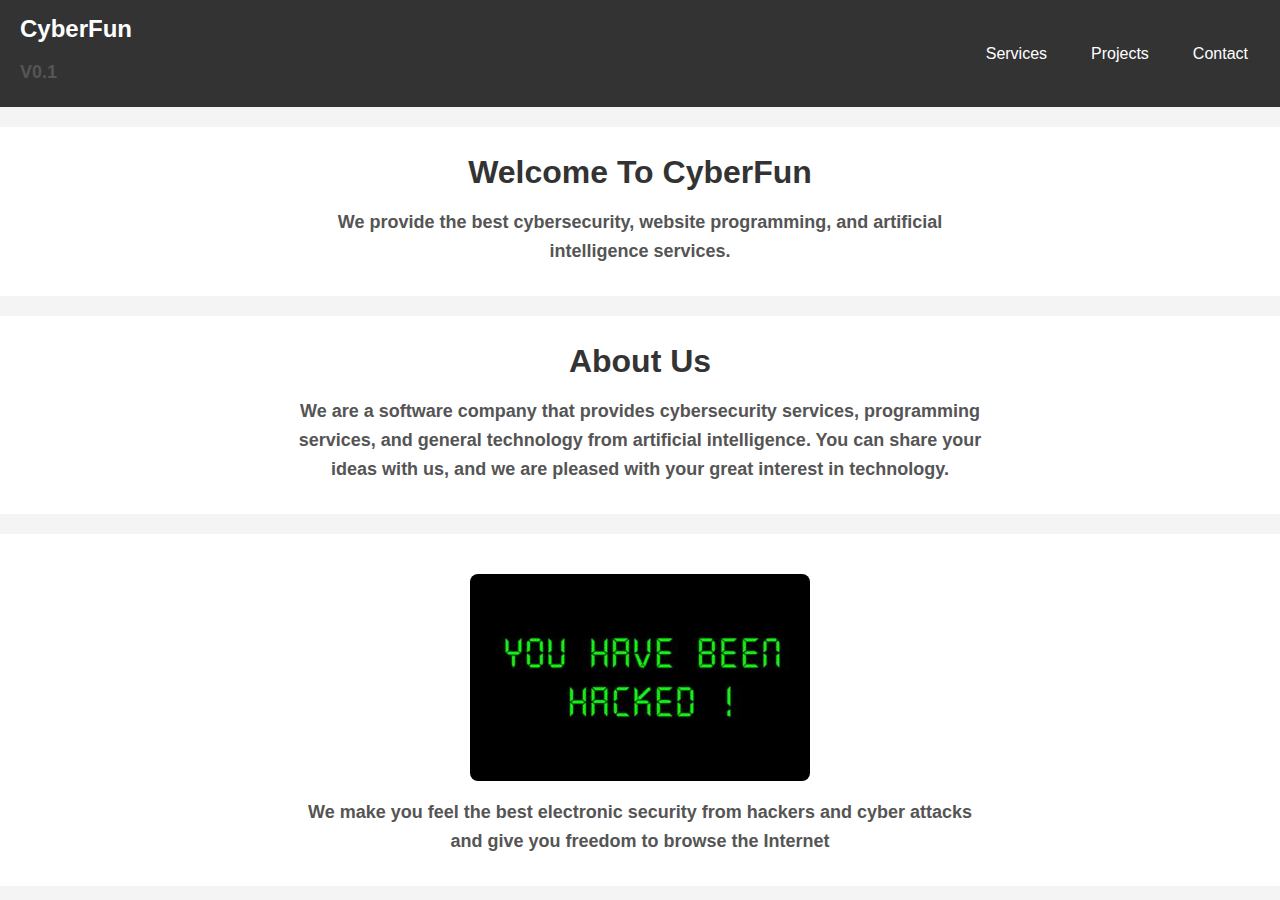
<file: index.html>
<!DOCTYPE html>
<html lang="ar">
<head>
    <meta charset="UTF-8">
    <meta name="viewport" content="width=device-width, initial-scale=1.0">
    <title>CyberFun</title>
    <link rel="stylesheet" href="style.css">
    <link rel="icon" href="cyberfunlogo.jpg" type="image/x-icon">
</head>
<body>
    <header>
        <div class="logo">
            <a href="#">CyberFun</a>
            <h3>V0.1</h3>
        </div>
        <nav>
            <ul>
                <li><a href="services.html">Services</a></li>
                <li><a href="projects.html">Projects</a></li>
                <li><a href="contact.html">Contact</a></li>
            </ul>
        </nav>
    </header>
    
    <section>
        <h1>Welcome To CyberFun</h1>
        <h3>We provide the best cybersecurity, website programming, and artificial intelligence services.</h3>
    </section>

    <section>
        <h1>About Us</h1>
        <h3>We are a software company that provides cybersecurity services, programming services, and general technology from artificial intelligence. You can share your ideas with us, and we are pleased with your great interest in technology.</h3>
    </section>

    <section>
        <img src="hacked.jfif" alt="Cyber Security" class="responsive-image">
        <h3>We make you feel the best electronic security from hackers and cyber attacks and give you freedom to browse the Internet</h3>
    </section>
</body>
</html>
</file>
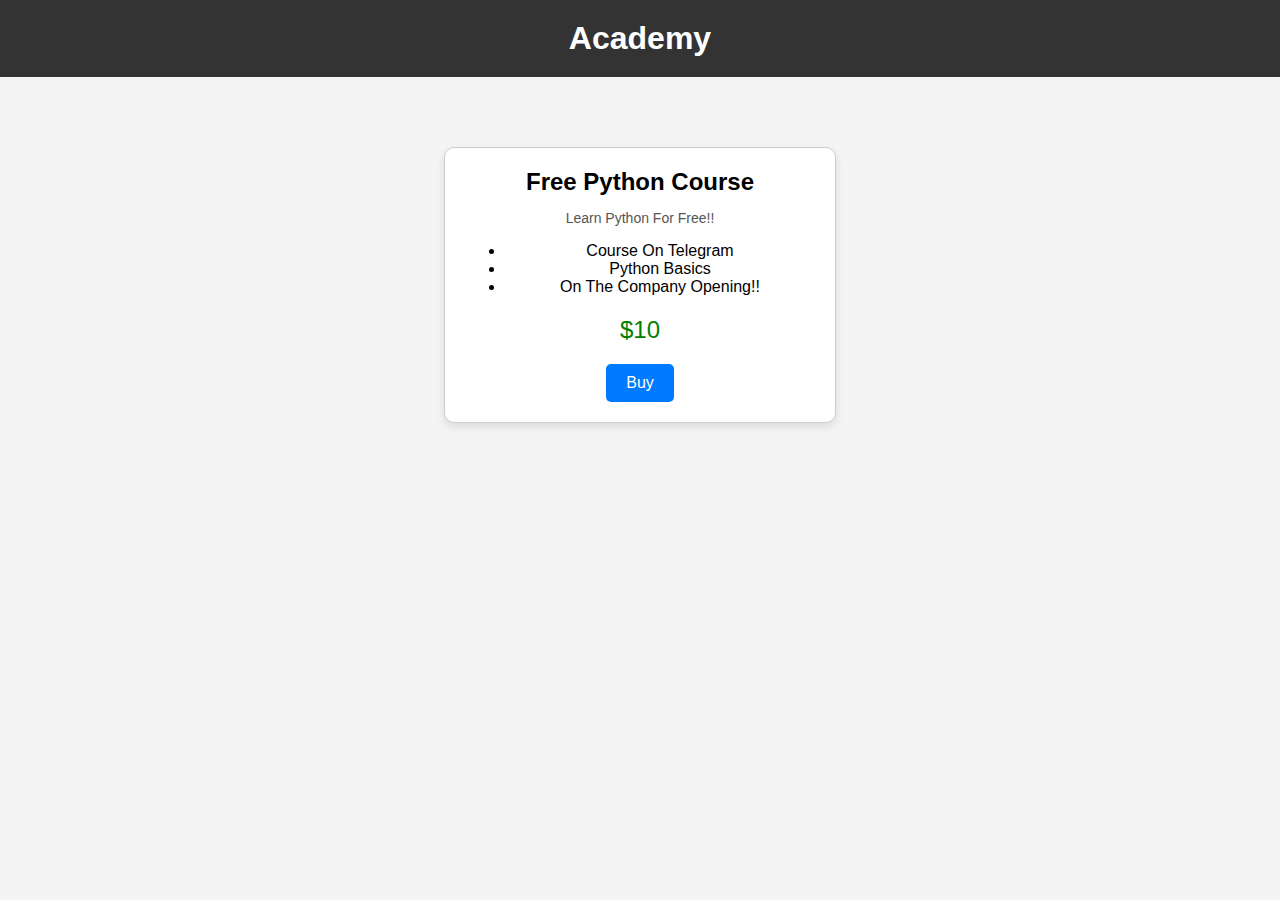
<file: academy.html>
<!DOCTYPE html>
<html lang="en">
<head>
    <meta charset="UTF-8">
    <meta name="viewport" content="width=device-width, initial-scale=1.0">
    <title>Academy Packages</title>
    <link rel="icon" href="cyberfunlogo.jpg" type="image/x-icon">
    <style>
        body {
            font-family: Arial, sans-serif;
            margin: 0;
            padding: 0;
            background-color: #f4f4f4;
        }

        .container {
            max-width: 1200px;
            margin: 0 auto;
            padding: 20px;
        }

        header {
            display: flex;
            justify-content: center;
            align-items: center;
            background-color: #333;
            padding: 20px;
            color: white;
        }

        h1 {
            margin: 0;
        }

        .packages {
            display: flex;
            flex-wrap: wrap;
            justify-content: center;
            gap: 20px;
            margin-top: 50px;
        }

        .package {
            background-color: white;
            border: 1px solid #ccc;
            border-radius: 10px;
            padding: 20px;
            width: 100%;
            max-width: 350px;
            text-align: center;
            box-shadow: 0 4px 8px rgba(0, 0, 0, 0.1);
        }

        .package h2 {
            margin: 0 0 10px;
        }

        .package p {
            font-size: 14px;
            color: #555;
        }

        .price {
            font-size: 24px;
            color: green;
            margin: 20px 0;
        }

        .buy-btn {
            background-color: #007bff;
            color: white;
            padding: 10px 20px;
            border: none;
            border-radius: 5px;
            cursor: pointer;
            font-size: 16px;
            text-decoration: none;
            display: inline-block;
        }

        .buy-btn:hover {
            background-color: #0056b3;
        }

        @media (min-width: 600px) {
            .package {
                width: 48%;
            }
        }

        @media (min-width: 900px) {
            .package {
                width: 30%;
            }
        }
    </style>
</head>
<body>
    <header>
        <h1>Academy</h1>
    </header>
    <div class="container">
        <div class="packages">
            <div class="package">
                <h2>Free Python Course</h2>
                <p>Learn Python For Free!!</p>
                <ul>
                    <li>Course On Telegram</li>
                    <li>Python Basics</li>
                    <li>On The Company Opening!!</li>
                </ul>
                <div class="price">$10</div>
                <a href="https://t.me/cyber_fun10" target="_blank" class="buy-btn">Buy</a>
            </div>
        </div>
    </div>
</body>
</html>
</file>
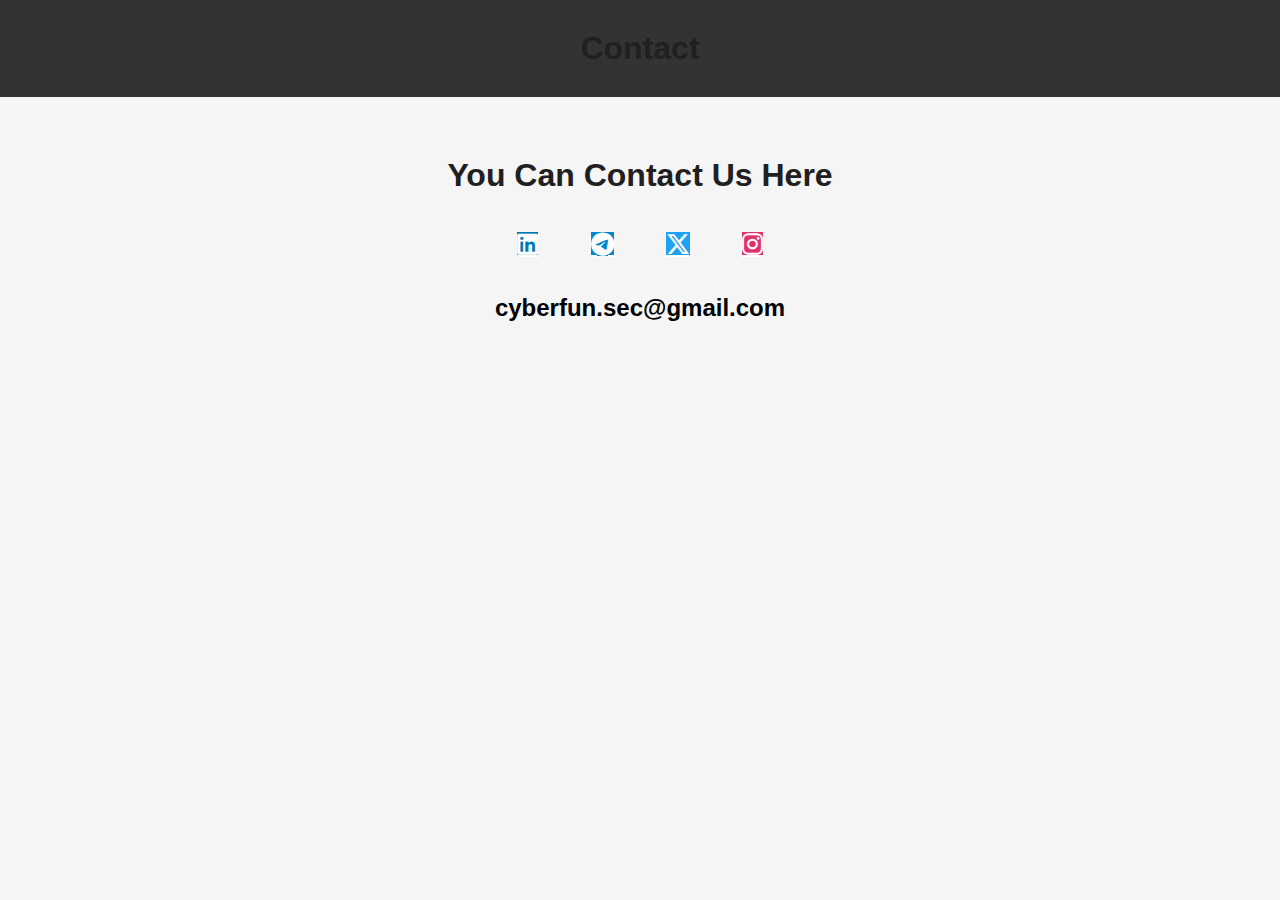
<file: contact.html>
<!DOCTYPE html>
<html lang="en">
<head>
    <meta charset="UTF-8">
    <meta name="viewport" content="width=device-width, initial-scale=1.0">
    <link rel="stylesheet" href="https://cdnjs.cloudflare.com/ajax/libs/font-awesome/6.5.2/css/all.min.css">
    <title>Contact</title>
    <link rel="icon" href="cyberfunlogo.jpg" type="image/x-icon">
    <style>
        body {
            font-family: Arial, sans-serif;
            margin: 0;
            background-color: #f5f5f5;
        }

        /* الشريط العلوي */
        .header {
            background-color: gray;
            color: white;
            text-align: center;
            padding: 20px 0;
        }

        /* تنسيق قسم Contact */
        #Contact {
            text-align: center;
            padding: 50px 20px;
        }

        h1 {
            color: #212020;
            margin: 10px 0;
        }

        /* تنسيق الأزرار الاجتماعية */
        .social-icons {
            display: flex;
            justify-content: center;
            flex-wrap: wrap;
            gap: 15px;
            margin: 20px 0;
        }

        .social-icons a {
            display: flex;
            align-items: center;
            justify-content: center;
            width: 60px;
            height: 60px;
            border-radius: 50%;
            color: white;
            font-size: 24px;
            text-align: center;
            transition: transform 0.3s;
        }

        .social-icons a:hover {
            transform: scale(1.1);
            opacity: 0.9;
        }

        .fa-linkedin {
            background-color: #0077b5; /* الأزرق العادي */
        }

        .fa-telegram {
            background-color: #0088cc; /* الأزرق البارد */
        }

        .fa-x-twitter {
            background-color: #1da1f2; /* الأزرق الفاتح */
        }

        .fa-instagram {
            background-color: #e1306c; /* البرتقالي */
        }

        header {
            display: flex;
            justify-content: center;
            align-items: center;
            background-color: #333;
            padding: 20px;
        }

        /* تحسين العرض على الهواتف والأجهزة الصغيرة */
        @media (max-width: 600px) {
            .social-icons a {
                width: 50px;
                height: 50px;
                font-size: 20px;
            }
            h1 {
                font-size: 1.5em;
            }
        }
    </style>
</head>
<body>
    <header>
        <h1>Contact</h1>
    </header>
    <section id="Contact">
        <h1>You Can Contact Us Here</h1>
        <div class="social-icons">
            <a href="#"><i class="fa-brands fa-linkedin"></i></a>
            <a href="https://t.me/cyber_fun10"><i class="fa-brands fa-telegram"></i></a>
            <a href="#"><i class="fa-brands fa-x-twitter"></i></a>
            <a href="#"><i class="fa-brands fa-instagram"></i></a>
        </div>
        <h2>cyberfun.sec@gmail.com</h2>
    </section>
</body>
</html>
</file>
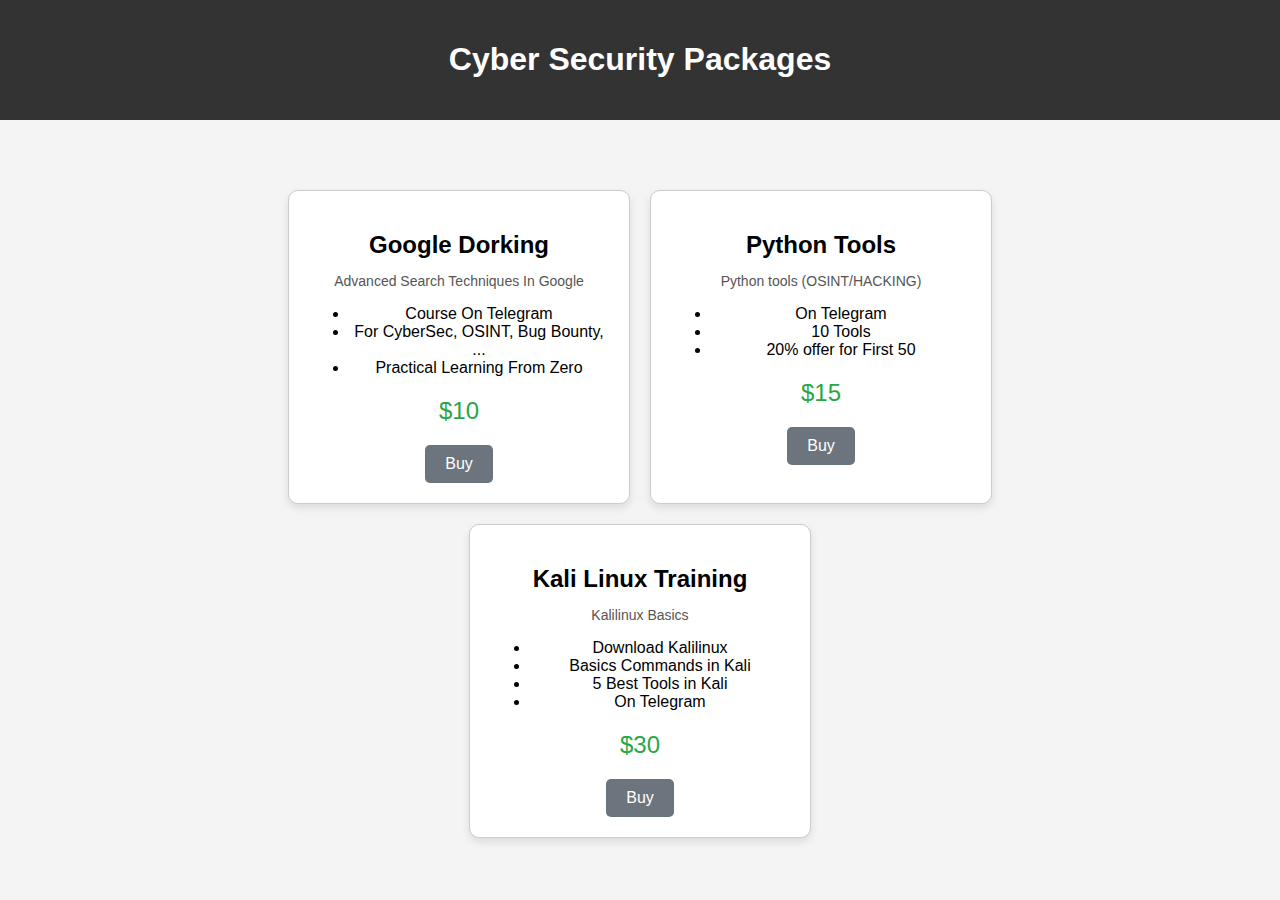
<file: hack.html>
<!DOCTYPE html>
<html lang="en">
<head>
    <meta charset="UTF-8">
    <meta name="viewport" content="width=device-width, initial-scale=1.0">
    <title>Cyber Security Packages</title>
    <link rel="icon" href="cyberfunlogo.jpg" type="image/x-icon">
    <style>
        body {
            font-family: Arial, sans-serif;
            margin: 0;
            padding: 0;
            background-color: #f4f4f4;
            display: flex;
            flex-direction: column;
            min-height: 100vh;
        }

        header {
            background-color: #333;
            color: white;
            padding: 20px;
            text-align: center;
        }

        .container {
            max-width: 1200px;
            margin: auto;
            padding: 20px;
            flex: 1;
        }

        .packages {
            display: flex;
            flex-wrap: wrap;
            justify-content: center;
            gap: 20px;
            margin-top: 50px;
        }

        .package {
            background-color: white;
            border: 1px solid #ccc;
            border-radius: 10px;
            padding: 20px;
            width: 100%;
            max-width: 300px;
            text-align: center;
            box-shadow: 0 4px 8px rgba(0, 0, 0, 0.1);
            transition: transform 0.3s, box-shadow 0.3s;
        }

        .package:hover {
            transform: translateY(-5px);
            box-shadow: 0 8px 16px rgba(0, 0, 0, 0.2);
        }

        .package h2 {
            margin-bottom: 10px;
            font-size: 1.5em;
        }

        .package p {
            font-size: 14px;
            color: #555;
        }

        .price {
            font-size: 24px;
            color: #28a745;
            margin: 20px 0;
        }

        .buy-btn {
            background-color: #6c757d;
            color: white;
            padding: 10px 20px;
            border: none;
            border-radius: 5px;
            cursor: pointer;
            font-size: 16px;
            text-decoration: none;
            display: inline-block;
            transition: background-color 0.3s;
        }

        .buy-btn:hover {
            background-color: #5a6268;
        }

        @media (max-width: 768px) {
            .packages {
                flex-direction: column;
                align-items: center;
            }

            .package {
                width: 90%;
            }

            header h1 {
                font-size: 1.8em;
            }
        }
    </style>
</head>
<body>
    <header>
        <h1>Cyber Security Packages</h1>
    </header>
    
    <div class="container">
        <div class="packages">
            <div class="package">
                <h2>Google Dorking</h2>
                <p>Advanced Search Techniques In Google</p>
                <ul>
                    <li>Course On Telegram</li>
                    <li>For CyberSec, OSINT, Bug Bounty, ...</li>
                    <li>Practical Learning From Zero</li>
                </ul>
                <div class="price">$10</div>
                <a href="https://t.me/cyber_fun10" target="_blank" class="buy-btn">Buy</a>
            </div>
            <div class="package">
                <h2>Python Tools</h2>
                <p>Python tools (OSINT/HACKING)</p>
                <ul>
                    <li>On Telegram</li>
                    <li>10 Tools</li>
                    <li>20% offer for First 50</li>
                </ul>
                <div class="price">$15</div>
                <a href="https://t.me/cyber_fun10" target="_blank" class="buy-btn">Buy</a>
            </div>
            <div class="package">
                <h2>Kali Linux Training</h2>
                <p>Kalilinux Basics</p>
                <ul>
                    <li>Download Kalilinux</li>
<li>Basics Commands in Kali</li>
                    <li>5 Best Tools in Kali</li>
                    <li>On Telegram</li>
                </ul>
                <div class="price">$30</div>
                <a href="https://t.me/cyber_fun10" target="_blank" class="buy-btn">Buy</a>
            </div>
        </div>
    </div>
</body>
</html>
</file>
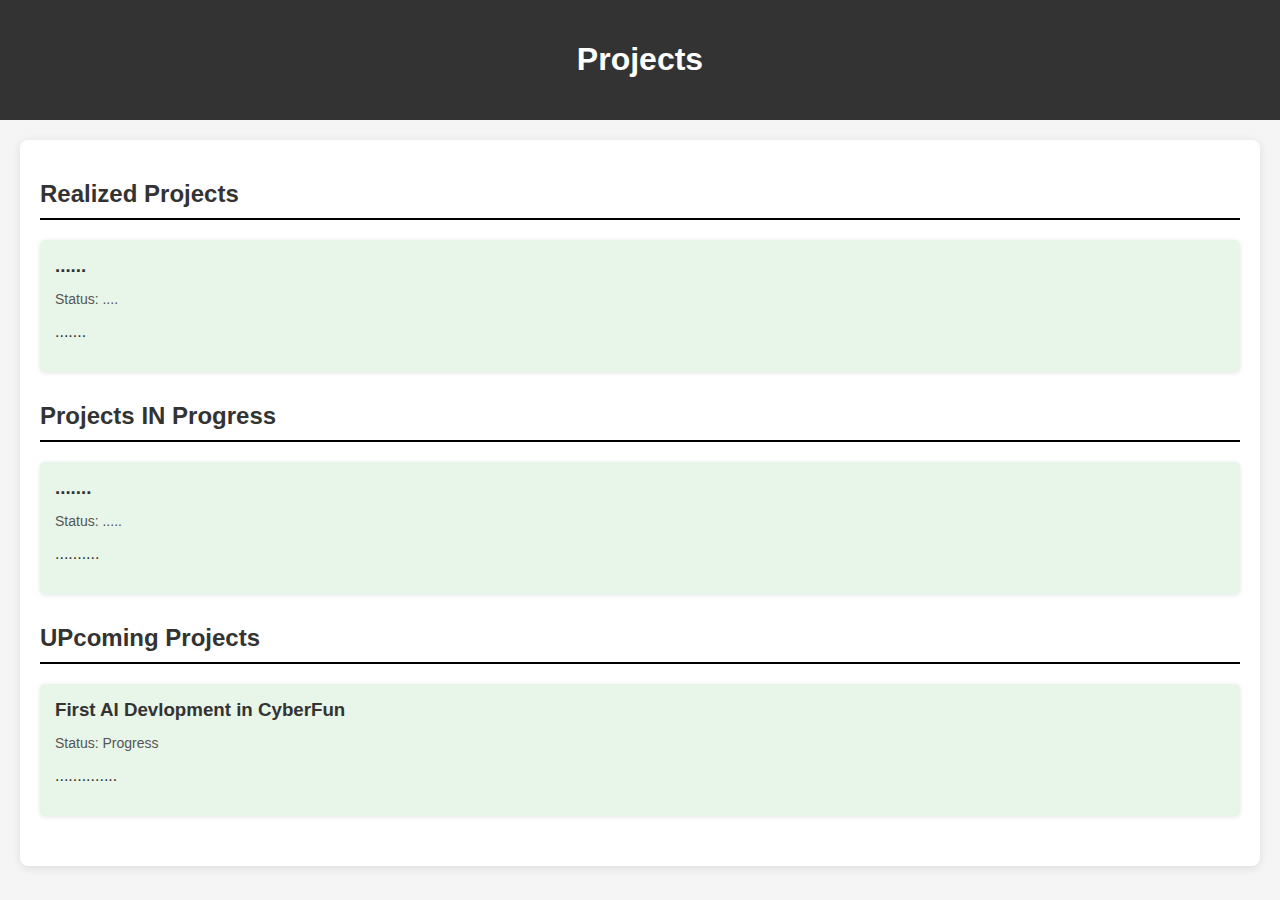
<file: projects.html>
<!DOCTYPE html>
<html lang="ar">
<head>
    <meta charset="UTF-8">
    <meta name="viewport" content="width=device-width, initial-scale=1.0">
    <title>Projects</title>
    <link rel="icon" href="cyberfunlogo.jpg" type="image/x-icon">
    <style>
        body {
            font-family: Arial, sans-serif;
            margin: 0;
            padding: 0;
            background-color: #f5f5f5;
            color: #333;
        }

        header {
            background-color: #333;
            color: white;
            padding: 20px;
            text-align: center;
        }

        .container {
            max-width: 1200px;
            margin: 20px auto;
            padding: 20px;
            background: white;
            border-radius: 8px;
            box-shadow: 0 2px 10px rgba(0, 0, 0, 0.1);
        }

        h2 {
            border-bottom: 2px solid black;
            padding-bottom: 10px;
            margin-bottom: 20px;
        }

        .project-category {
            margin-bottom: 30px;
        }

        .project-card {
            background-color: #e8f5e9;
            border-radius: 5px;
            padding: 15px;
            margin: 10px 0;
            box-shadow: 0 1px 5px rgba(0, 0, 0, 0.1);
        }

        .project-card h3 {
            margin: 0 0 10px;
        }

        .status {
            font-size: 14px;
            color: #555;
        }
    </style>
</head>
<body>

<header>
    <h1>Projects</h1>
</header>

<div class="container">
    <div class="project-category">
        <h2>Realized Projects</h2>
        <div class="project-card">
            <h3>......</h3>
            <p class="status">Status: ....</p>
            <p>.......</p>
        </div>
    </div>

    <div class="project-category">
        <h2>Projects IN Progress</h2>
        <div class="project-card">
            <h3>.......</h3>
            <p class="status">Status: .....</p>
            <p>..........</p>
        </div>
    </div>

    <div class="project-category">
        <h2>UPcoming Projects</h2>
        <div class="project-card">
            <h3>First AI Devlopment in CyberFun</h3>
            <p class="status">Status: Progress</p>
            <p>..............</p>
        </div>
    </div>
</div>

</body>
</html>
</file>
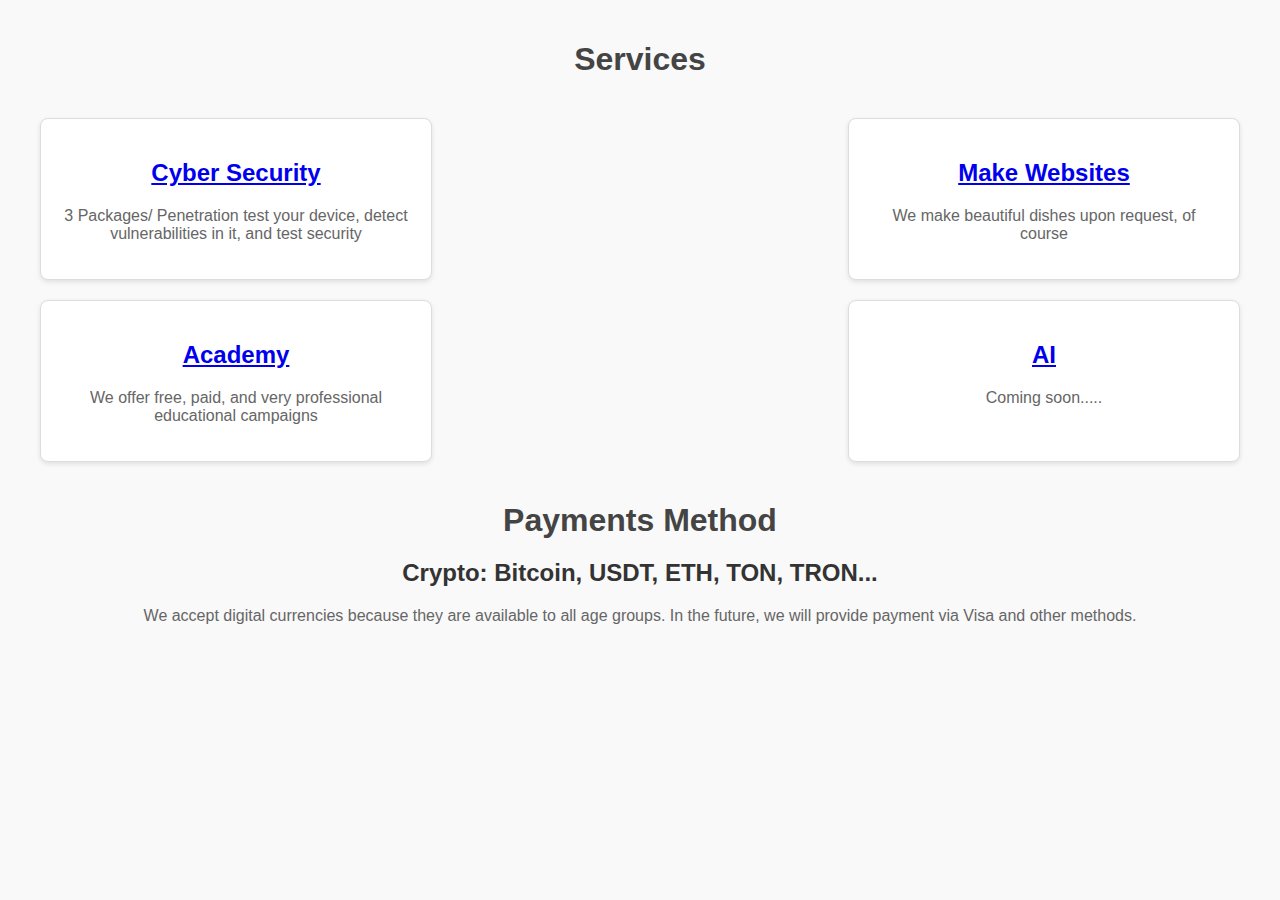
<file: services.html>
<!DOCTYPE html>
<html lang="ar">
<head>
    <meta charset="UTF-8">
    <meta name="viewport" content="width=device-width, initial-scale=1.0">
    <title>Services</title>
    <link rel="icon" href="cyberfunlogo.jpg" type="image/x-icon">
    <style>
        body {
            font-family: Arial, sans-serif;
            background-color: #f9f9f9;
            color: #333;
            margin: 0;
            padding: 0;
        }

        .container {
            max-width: 1200px;
            margin: auto;
            padding: 20px;
        }

        header {
            text-align: center;
            margin-bottom: 40px;
        }

        h1 {
            color: #444;
        }

        .services {
            display: flex;
            flex-wrap: wrap;
            justify-content: space-between;
            gap: 20px;
        }

        .service {
            background-color: #ffffff;
            border: 1px solid #ddd;
            border-radius: 8px;
            padding: 20px;
            width: 100%;
            max-width: 350px;
            box-shadow: 0 2px 5px rgba(0, 0, 0, 0.1);
            transition: transform 0.2s;
            text-align: center;
        }

        .service:hover {
            transform: scale(1.05);
        }

        h2 {
            color: inherit;
            text-decoration: none;
        }

        p {
            color: #666;
        }

        @media (min-width: 600px) {
            .service {
                width: 48%;
            }
        }

        @media (min-width: 900px) {
            .service {
                width: 30%;
            }
        }

        .payment-section {
            text-align: center;
            margin-top: 40px;
        }

        .payment-section h1 {
            margin-bottom: 10px;
        }
    </style>
</head>
<body>
    <div class="container">
        <header>
            <h1>Services</h1>
        </header>
        <section class="services">
            <div class="service">
                <h2><a href="hack.html">Cyber Security</a></h2>
                <p>3 Packages/ Penetration test your device, detect vulnerabilities in it, and test security</p>
            </div>
            <div class="service">
                <h2><a href="web.html">Make Websites</a></h2>
                <p>We make beautiful dishes upon request, of course</p>
            </div>
            <div class="service">
                <h2><a href="academy.html">Academy</a></h2>
                <p>We offer free, paid, and very professional educational campaigns</p>
            </div>
            <div class="service">
                <h2><a href="ai.html">AI</a></h2>
                <p>Coming soon.....</p>
            </div>
        </section>
        <section class="payment-section">
            <h1>Payments Method</h1>
            <h2>Crypto: Bitcoin, USDT, ETH, TON, TRON...</h2>
            <p>We accept digital currencies because they are available to all age groups. In the future, we will provide payment via Visa and other methods.</p>
        </section>
    </div>
</body>
</html>
</file>
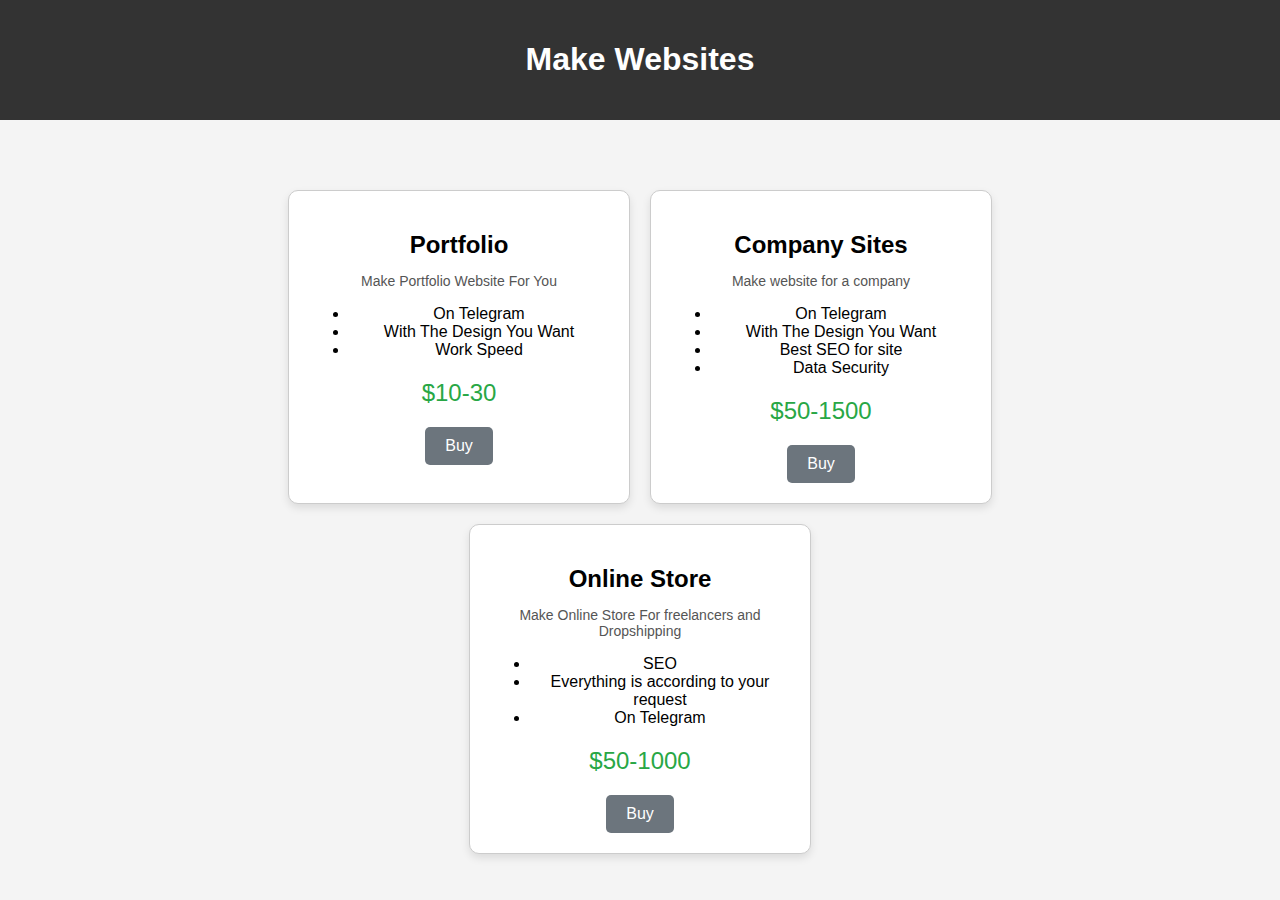
<file: web.html>
<!DOCTYPE html>
<html lang="en">
<head>
    <meta charset="UTF-8">
    <meta name="viewport" content="width=device-width, initial-scale=1.0">
    <title>Web Packages</title>
    <link rel="icon" href="cyberfunlogo.jpg" type="image/x-icon">
    <style>
        body {
            font-family: Arial, sans-serif;
            margin: 0;
            padding: 0;
            background-color: #f4f4f4;
            display: flex;
            flex-direction: column;
            min-height: 100vh;
        }

        header {
            background-color: #333;
            color: white;
            padding: 20px;
            text-align: center;
        }

        .container {
            max-width: 1200px;
            margin: auto;
            padding: 20px;
            flex: 1;
        }

        .packages {
            display: flex;
            flex-wrap: wrap;
            justify-content: center;
            gap: 20px;
            margin-top: 50px;
        }

        .package {
            background-color: white;
            border: 1px solid #ccc;
            border-radius: 10px;
            padding: 20px;
            width: 100%;
            max-width: 300px;
            text-align: center;
            box-shadow: 0 4px 8px rgba(0, 0, 0, 0.1);
            transition: transform 0.3s, box-shadow 0.3s;
        }

        .package:hover {
            transform: translateY(-5px);
            box-shadow: 0 8px 16px rgba(0, 0, 0, 0.2);
        }

        .package h2 {
            margin-bottom: 10px;
            font-size: 1.5em;
        }

        .package p {
            font-size: 14px;
            color: #555;
        }

        .price {
            font-size: 24px;
            color: #28a745;
            margin: 20px 0;
        }

        .buy-btn {
            background-color: #6c757d;
            color: white;
            padding: 10px 20px;
            border: none;
            border-radius: 5px;
            cursor: pointer;
            font-size: 16px;
            text-decoration: none;
            display: inline-block;
            transition: background-color 0.3s;
        }

        .buy-btn:hover {
            background-color: #5a6268;
        }

        @media (max-width: 768px) {
            .packages {
                flex-direction: column;
                align-items: center;
            }

            .package {
                width: 90%;
            }

            header h1 {
                font-size: 1.8em;
            }
        }
    </style>
</head>
<body>
    <header>
        <h1>Make Websites</h1>
    </header>
    
    <div class="container">
        <div class="packages">
            <div class="package">
                <h2>Portfolio</h2>
                <p>Make Portfolio Website For You</p>
                <ul>
                    <li>On Telegram</li>
                    <li>With The Design You Want</li>
                    <li>Work Speed</li>
                </ul>
                <div class="price">$10-30</div>
                <a href="https://t.me/cyber_fun10" target="_blank" class="buy-btn">Buy</a>
            </div>
            <div class="package">
                <h2>Company Sites</h2>
                <p>Make website for a company</p>
                <ul>
                    <li>On Telegram</li>
                    <li>With The Design You Want</li>
                    <li>Best SEO for site</li>
                    <li>Data Security</li>
                </ul>
                <div class="price">$50-1500</div>
                <a href="https://t.me/cyber_fun10" target="_blank" class="buy-btn">Buy</a>
            </div>
            <div class="package">
                <h2>Online Store</h2>
                <p>Make Online Store For freelancers and Dropshipping</p>
                <ul>
                    <li>SEO</li>
<li>Everything is according to your request</li>
                    <li>On Telegram</li>
                </ul>
                <div class="price">$50-1000</div>
                <a href="https://t.me/cyber_fun10" target="_blank" class="buy-btn">Buy</a>
            </div>
        </div>
    </div>
</body>
</html>
</file>
<file: style.css>
* {
    margin: 0;
    padding: 0;
    box-sizing: border-box;
}

body {
    font-family: Arial, sans-serif;
    line-height: 1.6;
    background-color: #f4f4f4;
    color: #333;
    padding: 0;
    margin: 0;
}

header {
    background-color: #333;
    color: #fff;
    padding: 10px 20px;
    display: flex;
    justify-content: space-between;
    align-items: center;
    position: sticky;
    top: 0;
    width: 100%;
    z-index: 1000;
}

.logo a {
    color: #fff;
    font-size: 24px;
    text-decoration: none;
    font-weight: bold;
}

nav ul {
    list-style-type: none;
    display: flex;
}

nav ul li {
    margin-left: 20px;
}

nav ul li a {
    color: #fff;
    text-decoration: none;
    padding: 8px 12px;
    transition: background-color 0.3s ease;
}

nav ul li a:hover {
    background-color: #575757;
    border-radius: 4px;
}

section {
    padding: 20px;
    text-align: center;
    background-color: #fff;
    margin-top: 20px;
}

h1 {
    font-size: 32px;
    color: #333;
}

h3 {
    font-size: 18px;
    color: #555;
    max-width: 700px;
    margin: 10px auto;
}

.responsive-image {
    max-width: 100%;
    height: auto;
    margin-top: 20px;
    border-radius: 8px;
}

/* Media Queries for Responsiveness */
@media (max-width: 768px) {
    header {
        flex-direction: column;
        align-items: flex-start;
    }
    nav ul {
        flex-direction: column;
        width: 100%;
        text-align: center;
        padding: 10px 0;
    }
    nav ul li {
        margin: 10px 0;
    }
    h1 {
        font-size: 28px;
    }
    h3 {
        font-size: 16px;
    }
}

@media (max-width: 480px) {
    h1 {
        font-size: 24px;
    }
    h3 {
        font-size: 14px;
    }
    nav ul {
        padding: 5px;
    }
}
</file>
